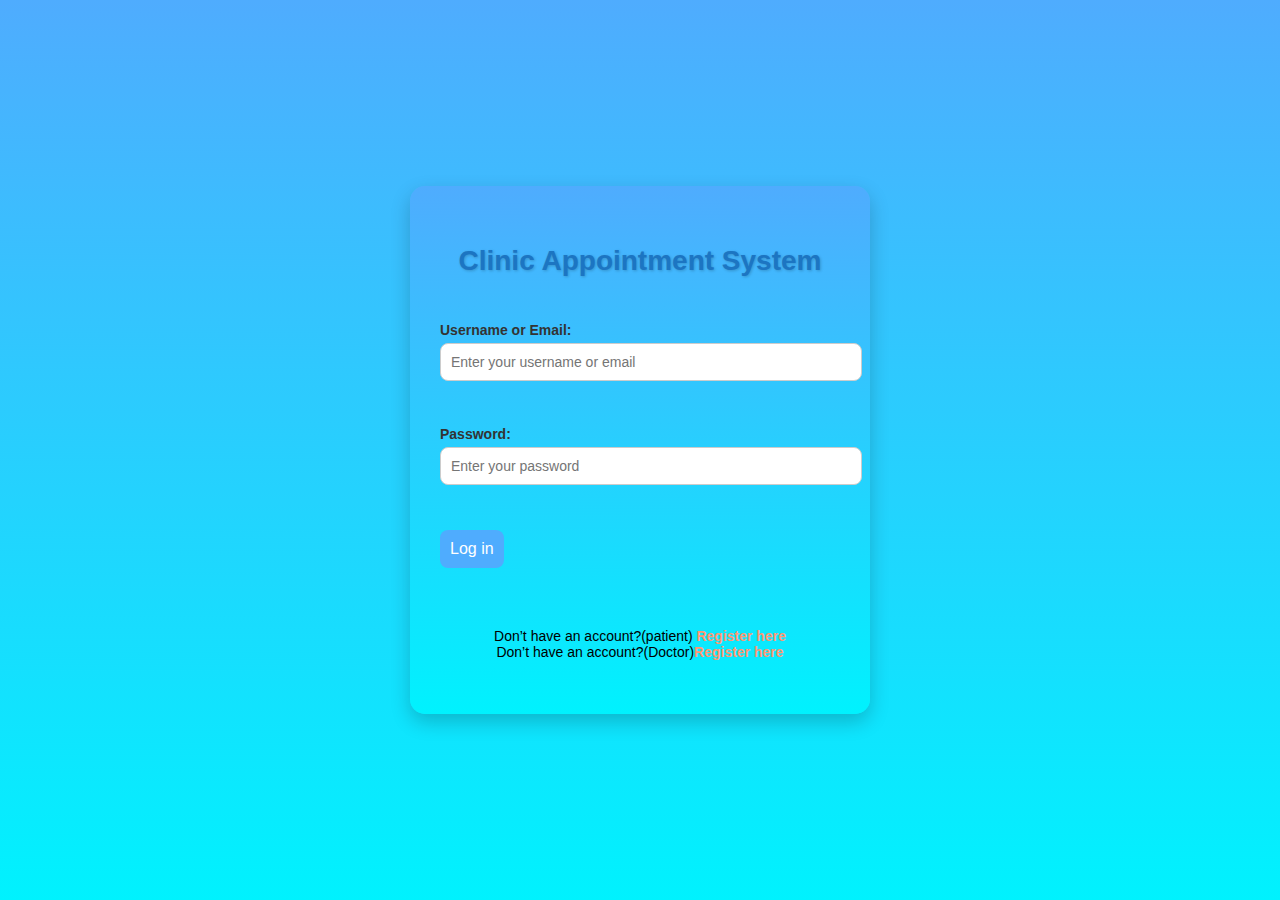
<file: Clinic registration website/index.html>
<!DOCTYPE html>
<html lang="en">
<head>
    <meta charset="UTF-8">
    <meta name="viewport" content="width=device-width, initial-scale=1.0">
    <title>Login Page</title>
    <link rel="stylesheet" href="index.css">
</head>
<body>
    <div class="login-container">
        <h1>Clinic Appointment System</h1>
        <form action="login" method="post" class="login-form">
            <div class="form-group">
                <label for="username">Username or Email:</label>
                <input type="text" id="username" name="username" placeholder="Enter your username or email" required>
            </div>
            <div class="form-group">
                <label for="password">Password:</label>
                <input type="password" id="password" name="password" placeholder="Enter your password" required>
            </div>
            <div class="form-group">
                <button type="submit">Log in</button>
            </div>
            <p class="register-link">
                Don’t have an account?(patient) <a href="Pregistration.html">Register here</a>
                <br>
                Don’t have an account?(Doctor)<a href="Dregistration.html">Register here</a>
            </p>
        </form>
    </div>
</body>
</html>
</file>
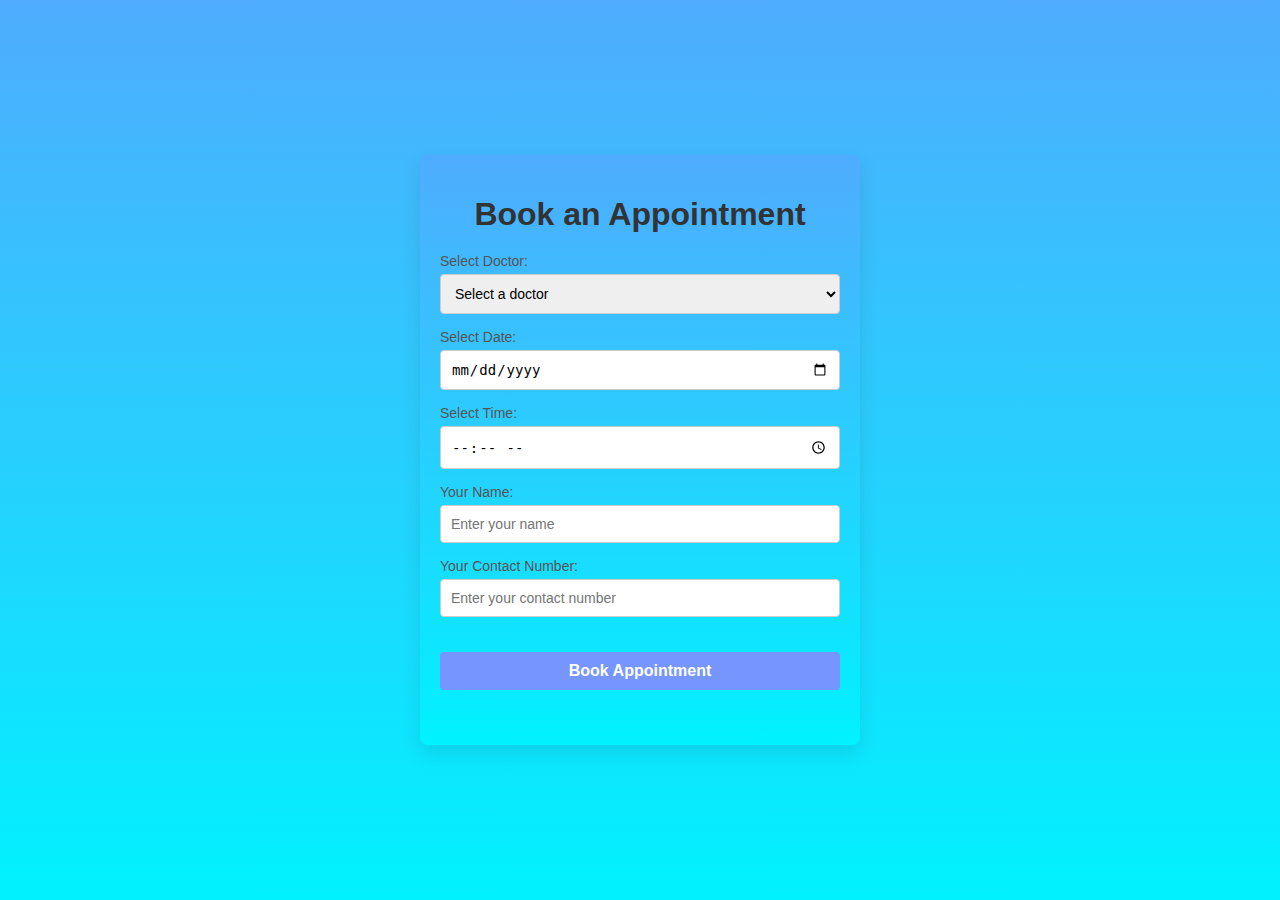
<file: Clinic registration website/bookAppointment.html>
<!DOCTYPE html>
<html lang="en">
<link rel="stylesheet" href="book.css">
<head>
    <meta charset="UTF-8">
    <meta name="viewport" content="width=device-width, initial-scale=1.0">
    <title>Book Appointment</title>
</head>
<body>
    
    <form action="bookAppointment" method="post">
        <h1>Book an Appointment</h1>
        <!-- Doctor Selection -->
        <div class="form-group">
            <label for="doctor">Select Doctor:</label>
            <select id="doctor" name="doctor" required>
                <option value="" disabled selected>Select a doctor</option>
                <!-- Example options (to be replaced with dynamic data from the backend) -->
                <option value="Dr. John Doe">Dr. John Doe - Cardiologist</option>
                <option value="Dr. Jane Smith">Dr. Jane Smith - Dermatologist</option>
            </select>
        </div>

        <!-- Appointment Date -->
        <div class="form-group">
            <label for="appointmentDate">Select Date:</label>
            <input type="date" id="appointmentDate" name="appointmentDate" required>
        </div>

        <!-- Appointment Time -->
        <div class="form-group">
            <label for="appointmentTime">Select Time:</label>
            <input type="time" id="appointmentTime" name="appointmentTime" required>
        </div>

        <!-- Patient Name -->
        <div class="form-group">
            <label for="patientName">Your Name:</label>
            <input type="text" id="patientName" name="patientName" placeholder="Enter your name" required>
        </div>

        <!-- Patient Contact -->
        <div class="form-group">
            <label for="patientContact">Your Contact Number:</label>
            <input type="tel" id="patientContact" name="patientContact" placeholder="Enter your contact number" required>
        </div>

        <!-- Submit Button -->
        <button type="submit">Book Appointment</button>
    </form>
</body>
</html>
</file>
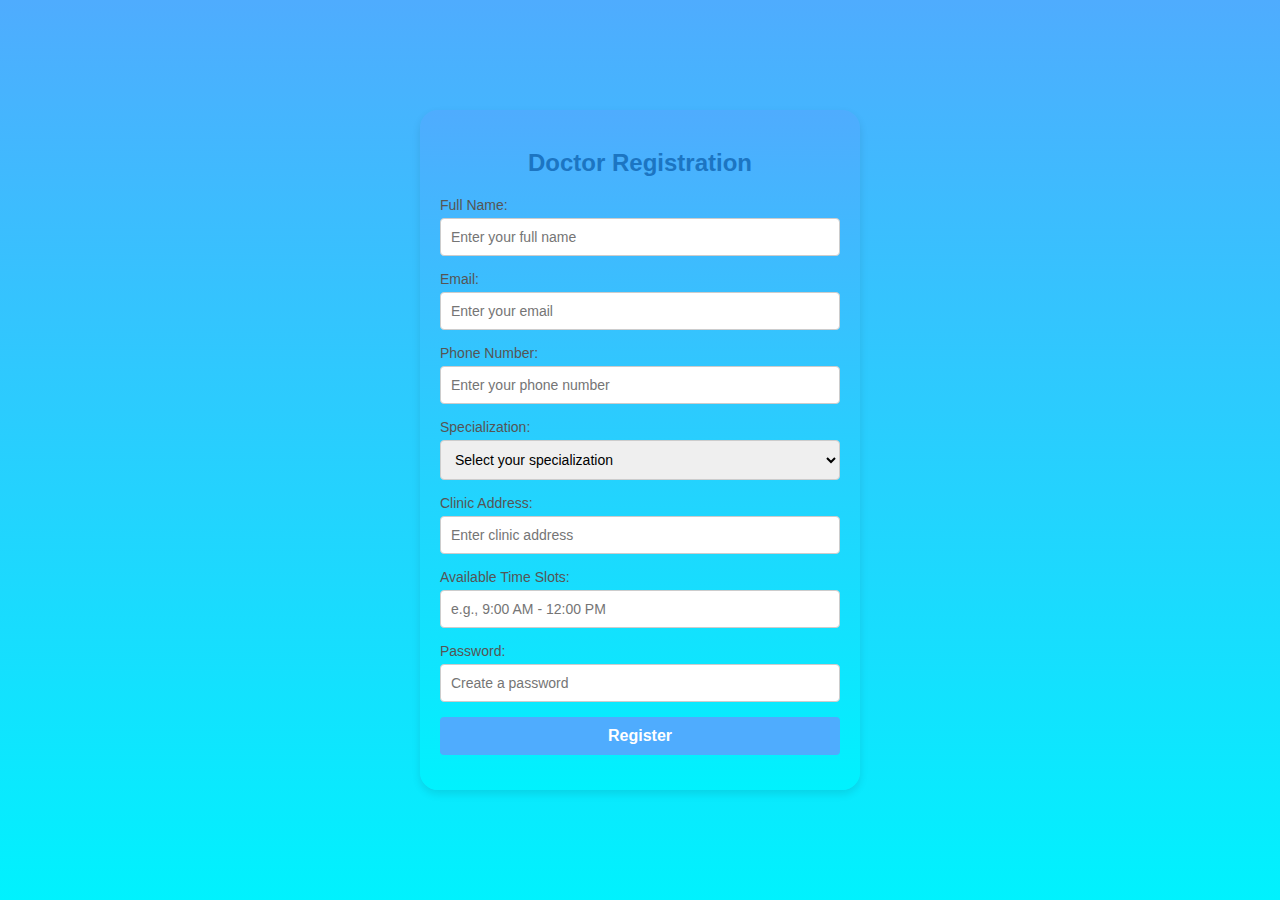
<file: Clinic registration website/Dregistration.html>
<!DOCTYPE html>
<html lang="en">
<link rel="stylesheet" href="Dstyle.css">

<head>
    <meta charset="UTF-8">
    <meta name="viewport" content="width=device-width, initial-scale=1.0">
    <title>Doctor Registration</title>
</head>
<body>
    <form class="registration-form" action="registerDoctor" method="post">
        <h2>Doctor Registration</h2>
        
        <div class="form-group">
            <label for="name">Full Name:</label>
            <input type="text" id="name" name="name" placeholder="Enter your full name" required>
        </div>

        <div class="form-group">
            <label for="email">Email:</label>
            <input type="email" id="email" name="email" placeholder="Enter your email" required>
        </div>

        <div class="form-group">
            <label for="phone">Phone Number:</label>
            <input type="tel" id="phone" name="phone" placeholder="Enter your phone number" required>
        </div>

        <div class="form-group">
            <label for="specialization">Specialization:</label>
            <select id="specialization" name="specialization" required>
                <option value="" disabled selected>Select your specialization</option>
                <option value="General Physician">General Physician</option>
                <option value="Pediatrician">Pediatrician</option>
                <option value="Dermatologist">Dermatologist</option>
                <option value="Cardiologist">Cardiologist</option>
                <!-- Add more options as needed -->
            </select>
        </div>

        <div class="form-group">
            <label for="clinic">Clinic Address:</label>
            <input type="text" id="clinic" name="clinic" placeholder="Enter clinic address" required>
        </div>

        <div class="form-group">
            <label for="timeSlots">Available Time Slots:</label>
            <input type="text" id="timeSlots" name="timeSlots" placeholder="e.g., 9:00 AM - 12:00 PM" required>
        </div>

        <div class="form-group">
            <label for="password">Password:</label>
            <input type="password" id="password" name="password" placeholder="Create a password" required>
        </div>

        <div class="form-group">
            <button type="submit">Register</button>
        </div>
    </form>
</body>
</html>
</file>
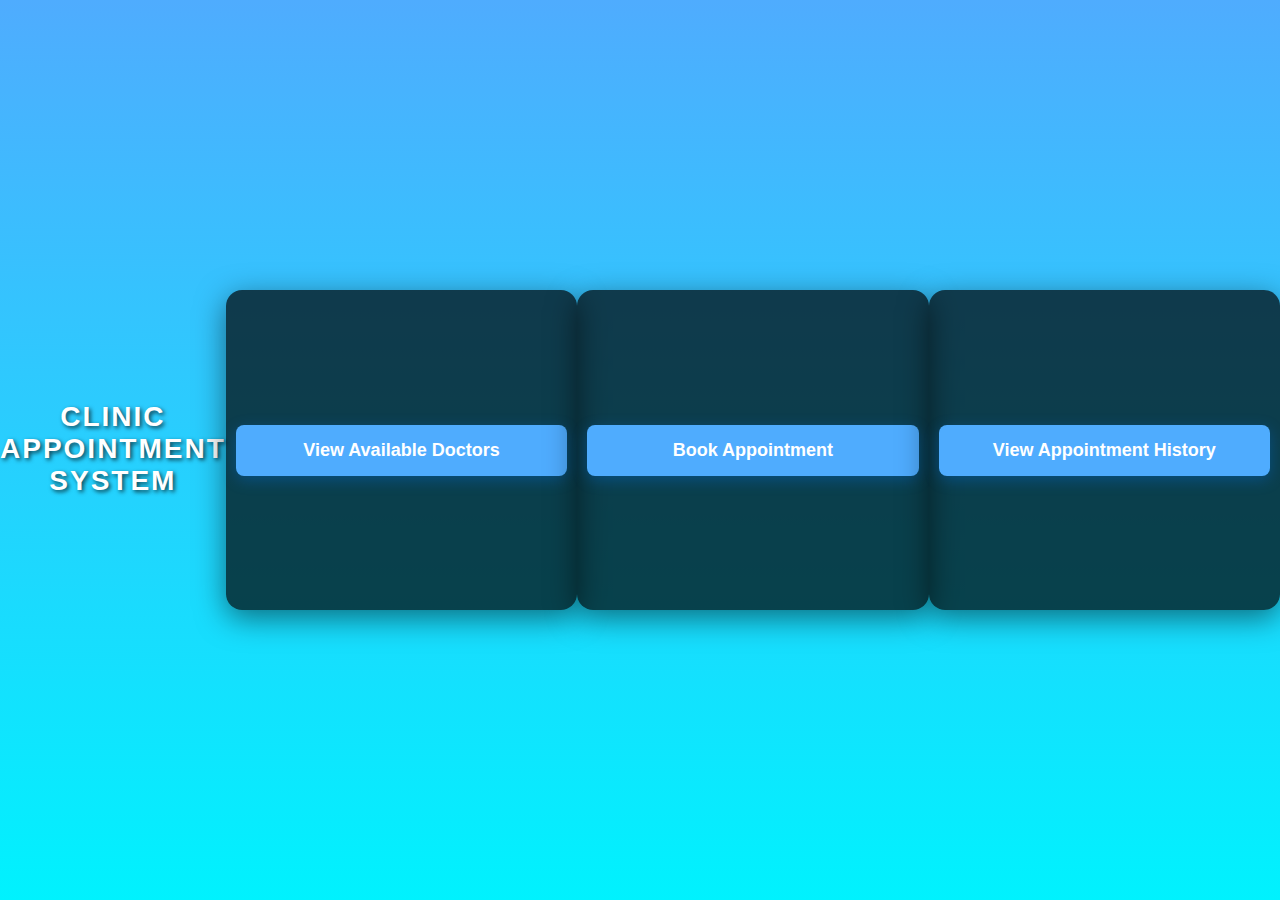
<file: Clinic registration website/home.html>
<!DOCTYPE html>
<html lang="en">
<link rel="stylesheet" href="home.css">
<head>
    <meta charset="UTF-8">
    <meta name="viewport" content="width=device-width, initial-scale=1.0">
    <title>Clinic Appointment System</title>
</head>

<body>
    <h1>Clinic Appointment System</h1>
    <div class="actions">   
        <a href="viewDoctors.html">
            <button>View Available Doctors</button>
        </a>
    </div>
        
    <div class="actions">
        <a href="bookAppointment.html">
            <button>Book Appointment</button>
        </a>
    </div>

    <div class="actions">
        <a href="viewHistory.html">
            <button>View Appointment History</button>
        </a>
    </div>

</body>
</html>
</file>
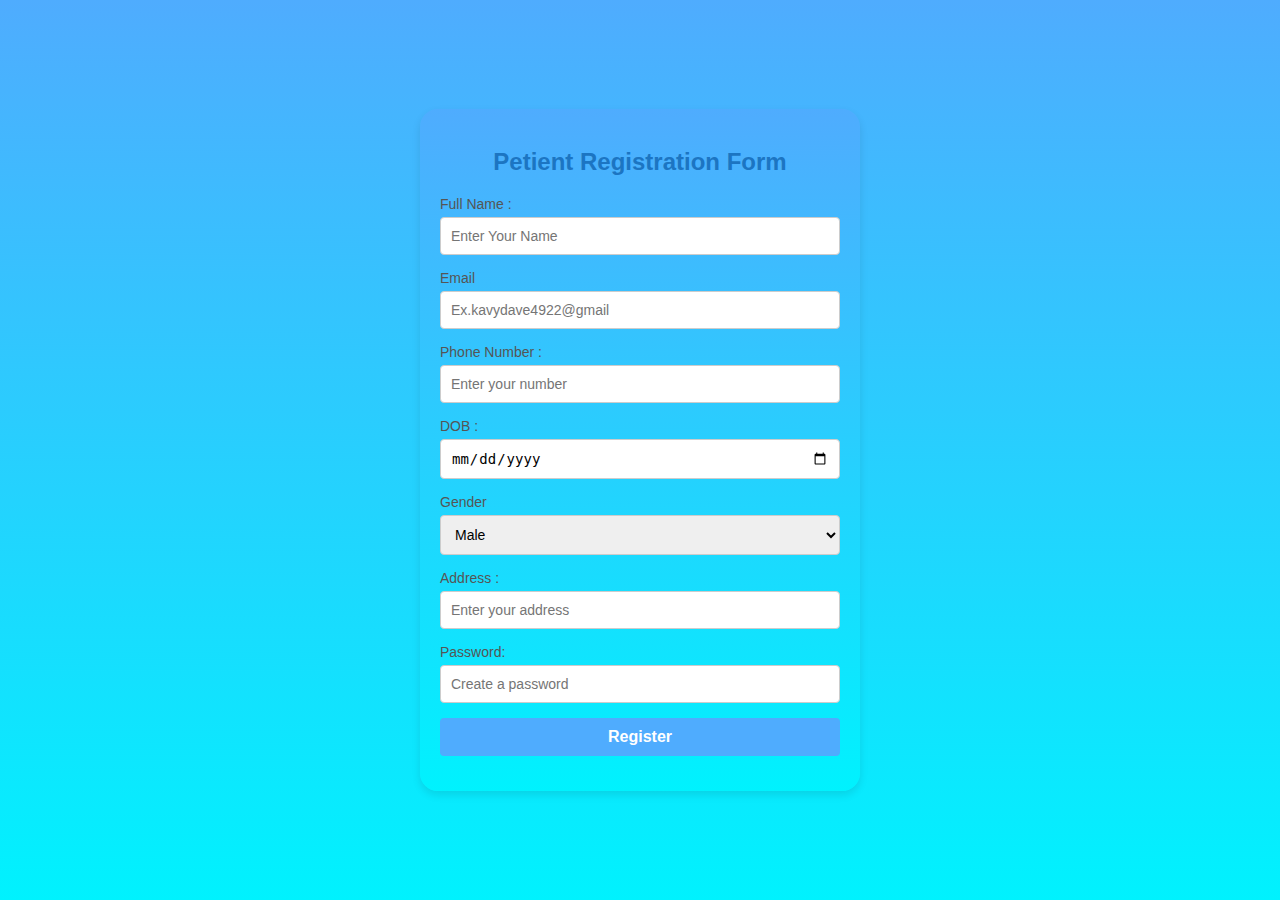
<file: Clinic registration website/Pregistration.html>
<!DOCTYPE html>
<html lang="en">
<link rel="stylesheet" href="Dstyle.css">

<head>
    <meta charset="UTF-8">
    <meta name="viewport" content="width=device-width, initial-scale=1.0">
    <title>Patient Registration</title>
</head>
<body>
    <form class="registration-form" action="Pregistration" method="post">
        <h2>Petient Registration Form</h2>
        <div class="form-group">
            <label for="name">Full Name : </label>
            <input type="text" id="name" name="name" placeholder="Enter Your Name" required>
        </div>

        <div class="form-group">
            <label for="email">Email</label>
            <input type="text" id="email" name="'email" placeholder="Ex.kavydave4922@gmail" required>
        </div>

        <div class="form-group">
            <label for="phone">Phone Number : </label>
            <input type="tel" id="phone" name="phone" placeholder="Enter your number" required>
        </div>

        <div class="form-group">
            <label for="dob">DOB : </label>
            <input type="date" id="dob" name="dob" required>
        </div>

        <div class="form-group">
            <label for="gender">Gender</label>
            <select name="gender" id="gender">
                <option value="Male">Male</option>
                <option value="Female">Female</option>
                <option value="Others">Others</option>
            </select>
        </div>
        <div class="form-group">
            <label for="address">Address : </label>
            <input type="text" id="address" name="address" placeholder="Enter your address" required>
        </div>
        <div class="form-group">
            <label for="password">Password:</label>
            <input type="password" id="password" name="password" placeholder="Create a password" required>
        </div>
        <div class="form-group">
            <button type="submit">Register</button>
        </div>
    </form>
</body>
</html>
</file>
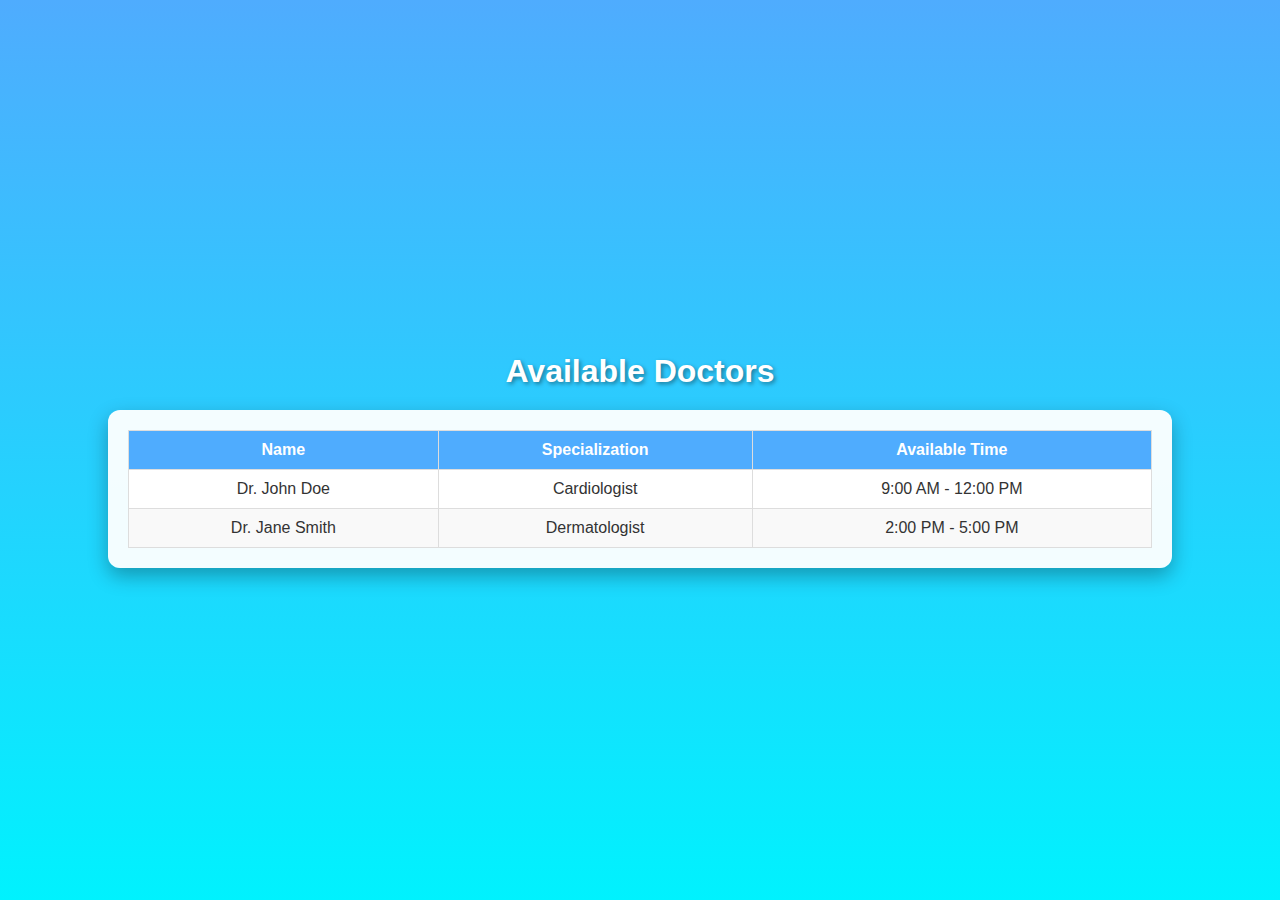
<file: Clinic registration website/viewDoctors.html>
<!DOCTYPE html>
<html lang="en">
    <link rel="stylesheet" href="VD.css">
<head>
    <meta charset="UTF-8">
    <meta name="viewport" content="width=device-width, initial-scale=1.0">
    <title>View Available Doctors</title>
</head>
<body>
    <h1>Available Doctors</h1>
    <div id="doctor-list">
        <table border="1">
            <thead>
                <tr>
                    <th>Name</th>
                    <th>Specialization</th>
                    <th>Available Time</th>
                </tr>
            </thead>
            <tbody>
                <!-- Example data -->
                <tr>
                    <td>Dr. John Doe</td>
                    <td>Cardiologist</td>
                    <td>9:00 AM - 12:00 PM</td>
                </tr>
                <tr>
                    <td>Dr. Jane Smith</td>
                    <td>Dermatologist</td>
                    <td>2:00 PM - 5:00 PM</td>
                </tr>
            </tbody>
        </table>
    </div>
</body>
</html>
</file>
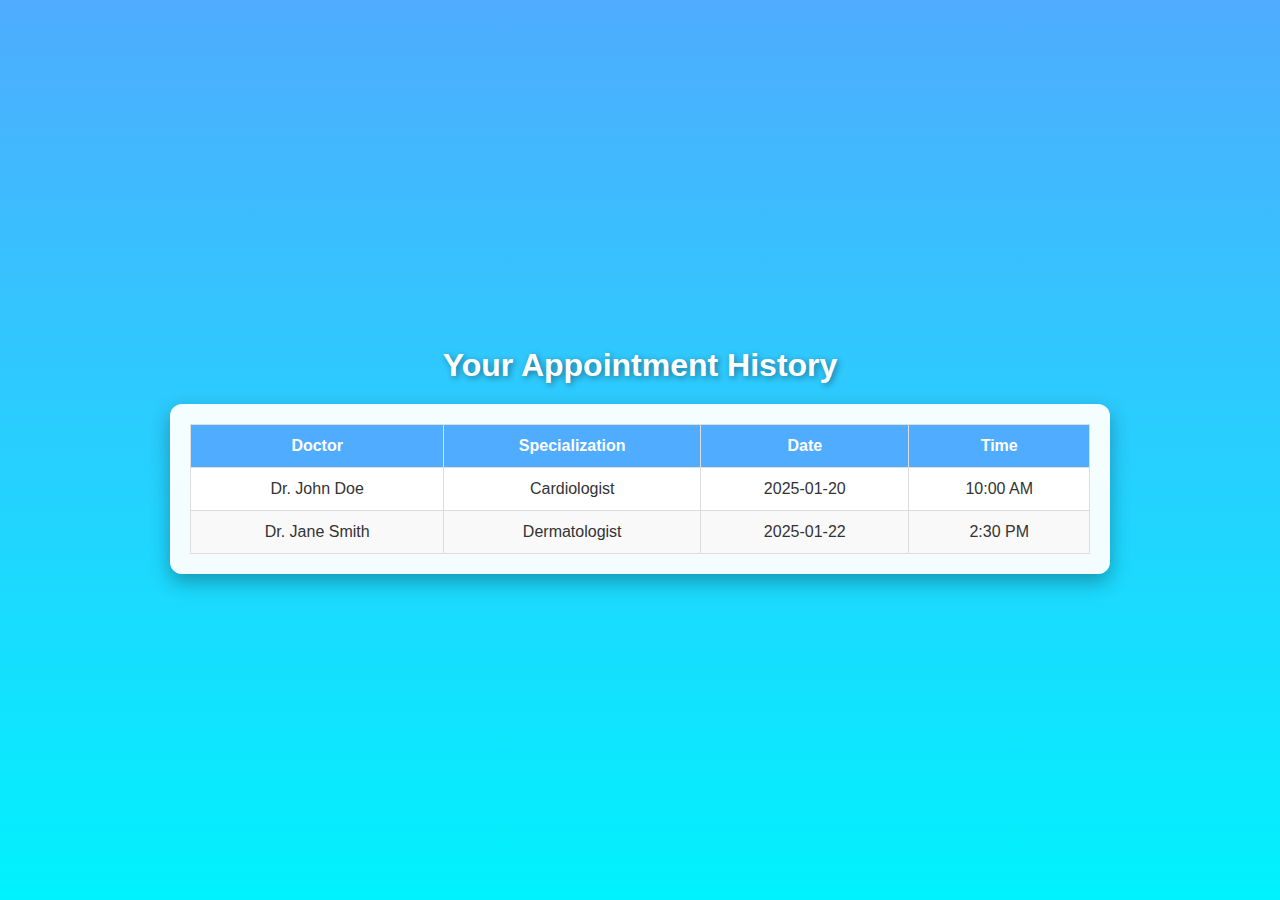
<file: Clinic registration website/viewHistory.html>
<!DOCTYPE html>
<html lang="en">
    <link rel="stylesheet" href="VH.css">
<head>
    <meta charset="UTF-8">
    <meta name="viewport" content="width=device-width, initial-scale=1.0">
    <title>Appointment History</title>
</head>
<body>
    <h1>Your Appointment History</h1>
    <div id="appointment-history">
        <table border="1">
            <thead>
                <tr>
                    <th>Doctor</th>
                    <th>Specialization</th>
                    <th>Date</th>
                    <th>Time</th>
                </tr>
            </thead>
            <tbody>
                <!-- Example data -->
                <tr>
                    <td>Dr. John Doe</td>
                    <td>Cardiologist</td>
                    <td>2025-01-20</td>
                    <td>10:00 AM</td>
                </tr>
                <tr>
                    <td>Dr. Jane Smith</td>
                    <td>Dermatologist</td>
                    <td>2025-01-22</td>
                    <td>2:30 PM</td>
                </tr>
                <!-- Dynamic data will replace the above rows -->
            </tbody>
        </table>
    </div>
</body>
</html>
</file>
<file: Clinic registration website/index.css>
/* General body styling */
body {
    margin: 0;
    padding: 0;
    font-family: 'Arial', sans-serif;
    background:linear-gradient(to bottom, #4facfe, #00f2fe);/* Light blue from palette */
    display: flex;
    justify-content: center;
    align-items: center;
    height: 100vh;
}

/* Login container styling */
.login-container {
    background:linear-gradient(to bottom, #4facfe, #00f2fe); /* Light beige from palette */
    padding: 40px 30px;
    border-radius: 15px;
    box-shadow: 0 8px 20px rgba(0, 0, 0, 0.2);
    width: 100%;
    max-width: 400px;
    text-align: center;
}

/* Header styling */
h1 {
    color: #1c75c2; /* Medium blue from palette */
    font-size: 28px;
    margin-bottom: 45px;
    text-shadow: 1px 1px 3px rgba(0, 0, 0, 0.2);
}

h2 {
    font-size: 22px;
    margin-bottom: 15px;
    color: #FF9874; /* Coral from palette */
}

/* Form styling */
.login-form {
    display: flex;
    flex-direction: column;
    gap: 45px;
}

.form-group {
    text-align: left;
}

label {
    font-size: 14px;
    font-weight: bold;
    margin-bottom: 5px;
    display: block;
    color: #333;
}

input[type="text"],
input[type="password"] {
    width: 100%;
    padding: 10px;
    border: 1px solid #ccc;
    border-radius: 8px;
    font-size: 14px;
}

input[type="text"]:focus,
input[type="password"]:focus {
    outline: none;
    border-color: #FF9874; /* Coral from palette */
    box-shadow: 0 0 5px rgba(255, 152, 116, 0.5);
}

/* Button styling */
button {
    background:#4facfe; /* Medium blue from palette */
    color: #fff;
    border: none;
    padding: 10px;
    border-radius: 8px;
    font-size: 16px;
    cursor: pointer;
    transition: background 0.3s;
}

button:hover {
    background: #52a6ee; /* Lighter blue from palette */
}

/* Registration link styling */
.register-link {
    margin-top: 15px;
    font-size: 14px;
}

.register-link a {
    color: #FF9874; /* Coral from palette */
    text-decoration: none;
    font-weight: bold;
}

.register-link a:hover {
    text-decoration: underline;
}
</file>
<file: Clinic registration website/book.css>
/* General page styling */
body {
    font-family: Arial, sans-serif;
    background:linear-gradient(to bottom, #4facfe, #00f2fe);
    margin: 0;
    padding: 0;
    display: flex;
    justify-content: center;
    align-items: center;
    min-height: 100vh;
}
h1 {
    text-align: center;
    color: #333333;
    margin-bottom: 20px;
}

/* Form container */
form {
    background:linear-gradient(to bottom, #4facfe, #00f2fe);
    padding: 20px;
    border-radius: 8px;
    box-shadow: 0 8px 20px rgba(0, 0, 0, 0.1);
    width: 100%;
    max-width: 400px;
    height: 550px;
}

/* Input fields, dropdowns, and labels */
label {
    display: block;
    margin-bottom: 5px;
    font-size: 14px;
    color: #555555;
}

input, select {
    width: 100%;
    padding: 10px;
    margin-bottom: 15px;
    font-size: 14px;
    border: 1px solid #cccccc;
    border-radius: 4px;
    box-sizing: border-box;
    outline: none;
    transition: border-color 0.3s ease;
}

/* Input focus effect */
input:focus, select:focus {
    border-color: #7695ff;
}
.form-group input:hover{
    font-size: 14.5px;
    width: 101%;
}

/* Button styling */
button {
    width: 100%;
    margin-top: 20px;
    padding: 10px;
    font-size: 16px;
    font-weight: bold;
    color: #ffffff;
    background-color: #7695ff;
    border: none;
    border-radius: 4px;
    cursor: pointer;
    transition: background-color 0.3s ease;
}

/* Button hover effect */
button:hover {
    background-color: #4facfe;
}

/* Form responsiveness */
@media (max-width: 768px) {
    form {
        padding: 15px;
    }

    h1 {
        font-size: 18px;
    }

    button {
        font-size: 14px;
    }
}
</file>
<file: Clinic registration website/Dstyle.css>
/* General body styling */
body {
    font-family: Arial, sans-serif;
    background:linear-gradient(to bottom, #4facfe, #00f2fe);
    margin: 0;
    padding: 0;
    display: flex;
    justify-content:center;
    align-items: center;
    height: 100vh;
}

/* Form container */
.registration-form {
    background:linear-gradient(to bottom, #4facfe, #00f2fe);
    padding: 20px;
    border-radius: 18px;
    box-shadow: 0 4px 8px rgba(0, 0, 0, 0.1);
    width: 100%;
    max-width: 400px;
}

/* Form header */
.registration-form h2 {
    text-align: center;
    margin-bottom: 20px;
    color: #1c75c2;
}

/* Form group styling */
.form-group {
    margin-bottom: 15px;
}

/* Labels */
.form-group label {
    display: block;
    font-size: 14px;
    margin-bottom: 5px;
    color: #555555;
}

/* Inputs and select */
.form-group input,
.form-group select {
    width: 100%;
    padding: 10px;
    font-size: 14px;
    border: 1px solid #cccccc;
    border-radius: 4px;
    box-sizing: border-box;
    outline: none;
    transition: border-color 0.3s ease-in-out;
}

/* Input hover and focus effects */
.form-group input:focus,
.form-group input:hover{
    font-size: 14.5px;
    width: 101%;
}

.form-group select:focus {
    border-color: #7695ff; /* Light blue focus border */
}

/* Submit button */
button {
    width: 100%;
    padding: 10px;
    font-size: 16px;
    font-weight: bold;
    color: #ffffff;
    background-color:  #4facfe; /* Light blue button */
    border: none;
    border-radius: 4px;
    cursor: pointer;
    transition: background-color 0.3s ease-in-out;
}

/* Button hover effect */
button:hover {
    background-color: #4facfe; /* Slightly darker blue */
}
</file>
<file: Clinic registration website/home.css>
/* General body styling */
body {
    margin: 0;
    padding: 0;
    font-family: 'Arial', sans-serif;
    background:linear-gradient(to bottom, #4facfe, #00f2fe); /* Background image */
    background-size: cover;
    height: 100vh;
    display: flex;
    justify-content: center;
    align-items: center;
}

/* Main container */
.actions {
    display: flex;
    flex-direction: row;
    align-items: center;
    justify-content: space-between;
    background: rgba(0, 0, 0, 0.7); /* Transparent black overlay */
    padding: 10px 10px 10px 10px;
    border-radius: 16px;
    width: 90%;
    max-width: 400px;
    height: 90%;
    box-shadow: 0 8px 30px rgba(0, 0, 0, 0.5);
}

/* Title styling */
h1 {
    font-size: 28px;
    color: #ffffff;
    text-align:center;
    text-transform: uppercase;
    letter-spacing: 2px;
    margin-bottom: 20px;
    text-shadow: 2px 2px 4px rgba(0, 0, 0, 0.7);
}

/* Buttons container */
.actions {
    width: 100%;
    height: 300px;
}

/* Buttons styling */
button {
    font-size: 18px;
    font-weight: bold;
    color: #ffffff;
    background-color: #4facfe; /* Primary blue */
    padding: 15px 20px;
    border: none;
    border-radius: 8px;
    cursor: pointer;
    transition: all 0.3s ease;
    width: 100%;
    margin: 15px 0;
    text-transform: capitalize;
    box-shadow: 0 4px 15px rgba(0, 123, 255, 0.3);
}

/* Button hover effects */
button:hover {
    background-color: #52a6ee; /* Darker blue */
    transform: translateY(-2px);
    box-shadow: 0 6px 20px rgba(0, 123, 255, 0.5);
}

/* Links */
.actions a {
    text-decoration: none;
    width: 100%;
    display: block;
}

/* Responsive Design */
@media (max-width: 768px) {
    h1 {
        font-size: 24px;
    }

    button {
        font-size: 16px;
        padding: 12px 16px;
    }
}
</file>
<file: Clinic registration website/VD.css>
/* General body styling */
body {
    margin: 0;
    padding: 0;
    font-family: 'Arial', sans-serif;
    background: linear-gradient(to bottom, #4facfe, #00f2fe); /* Warm gradient */
    display: flex;
    flex-direction: column;
    align-items: center;
    justify-content: center;
    min-height: 100vh;
    color: #333;
}

/* Page title styling */
h1 {
    font-size: 32px;
    color: #fff;
    margin-bottom: 20px;
    text-shadow: 2px 2px 4px rgba(0, 0, 0, 0.4);
}

/* Table container styling */
#doctor-list {
    background: rgba(255, 255, 255, 0.95); /* Semi-transparent white */
    padding: 20px;
    border-radius: 12px;
    box-shadow: 0 8px 20px rgba(0, 0, 0, 0.3);
    overflow-x: auto;
    width: 80%;
}

/* Table styling */
table {
    width: 100%;
    border-collapse: collapse;
    margin: 0;
}

/* Table header styling */
thead {
    background:#4facfe;
    color: #fff;
    font-weight: bold;
}

/* Table rows and cells styling */
th, td {
    padding: 10px;
    text-align: center;
    border: 1px solid #ddd;
}

/* Alternating row colors for readability */
tbody tr:nth-child(even) {
    background: #f9f9f9;
}

tbody tr:nth-child(odd) {
    background: #fff;
}

/* Row hover effect */
tbody tr:hover {
    background: #ffecd2;
    transition: background 0.3s ease;
}

/* Responsive design */
@media (max-width: 768px) {
    h1 {
        font-size: 24px;
    }

    #doctor-list {
        width: 90%;
        padding: 10px;
    }

    th, td {
        padding: 8px;
        font-size: 14px;
    }
}
</file>
<file: Clinic registration website/VH.css>
/* General body styling */
body {
    margin: 0;
    padding: 0;
    font-family: 'Arial', sans-serif;
    background: linear-gradient(to bottom, #4facfe, #00f2fe); /* Cool blue gradient */
    display: flex;
    flex-direction: column;
    align-items: center;
    justify-content: center;
    min-height: 100vh;
    color: #333;
}

/* Page title styling */
h1 {
    font-size: 32px;
    color: #fff;
    margin-bottom: 20px;
    text-shadow: 2px 2px 6px rgba(0, 0, 0, 0.4);
}

/* Table container styling */
#appointment-history {
    background: rgba(255, 255, 255, 0.95); /* Semi-transparent white */
    padding: 20px;
    border-radius: 12px;
    box-shadow: 0 8px 20px rgba(0, 0, 0, 0.3);
    overflow-x: auto;
    width: 85%;
    max-width: 900px;
}

/* Table styling */
table {
    width: 100%;
    border-collapse: collapse;
    margin: 0;
}

/* Table header styling */
thead {
    background: #4facfe;
    color: #fff;
    font-weight: bold;
}

/* Table rows and cells styling */
th, td {
    padding: 12px;
    text-align: center;
    border: 1px solid #ddd;
}

/* Alternating row colors for readability */
tbody tr:nth-child(even) {
    background: #f9f9f9;
}

tbody tr:nth-child(odd) {
    background: #fff;
}

/* Row hover effect */
tbody tr:hover {
    background: #d7f3fe;
    transition: background 0.3s ease;
}

/* Responsive design */
@media (max-width: 768px) {
    h1 {
        font-size: 24px;
        text-align: center;
    }

    #appointment-history {
        width: 95%;
        padding: 15px;
    }

    th, td {
        padding: 10px;
        font-size: 14px;
    }
}
</file>
